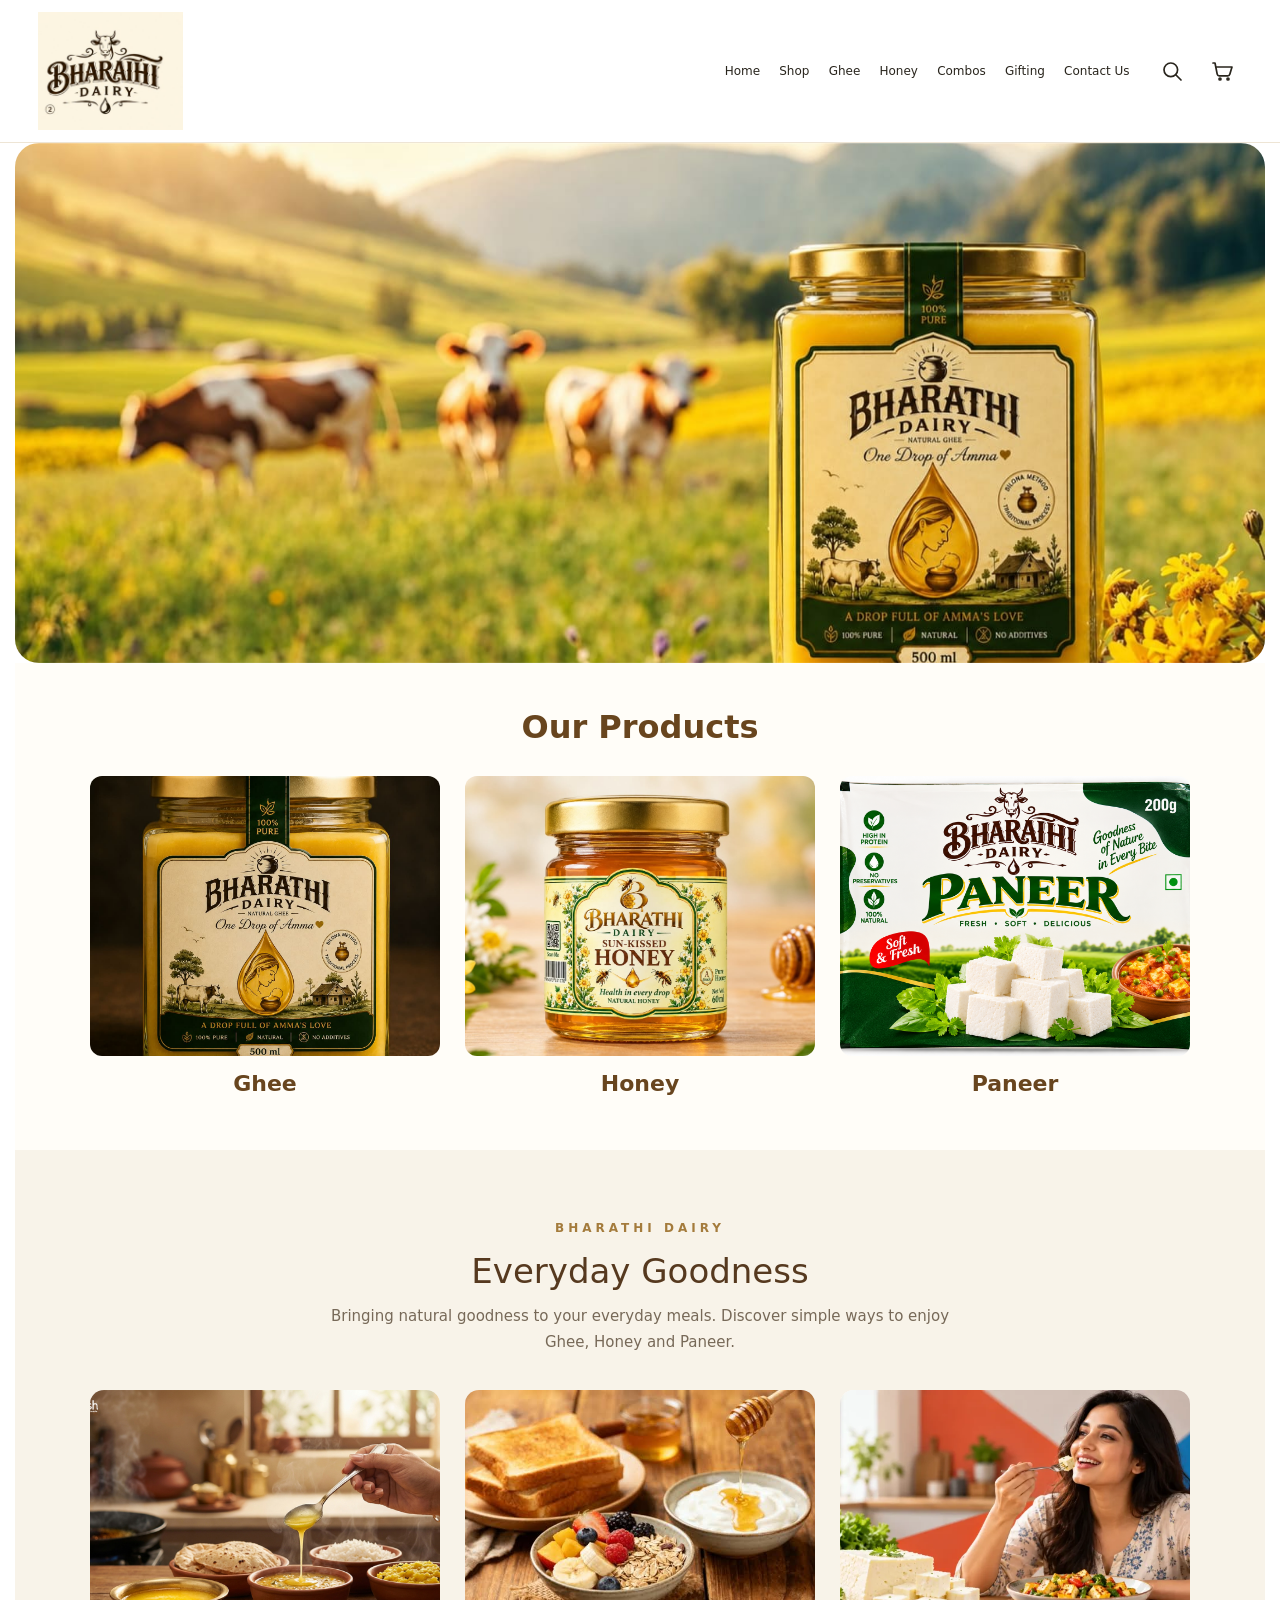
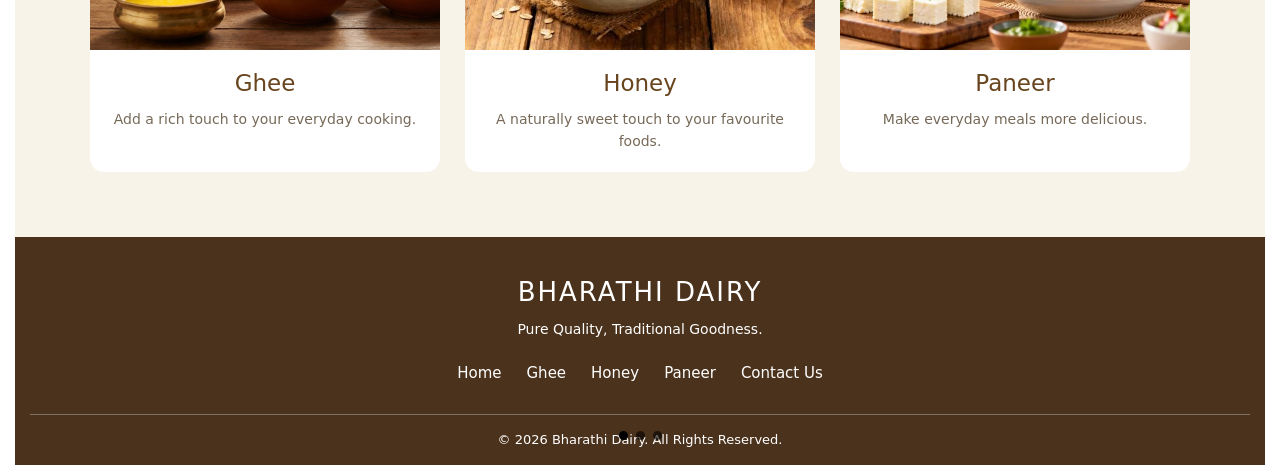
<file: index.html>
<!DOCTYPE html>
<html lang="en">
<head>
    <meta charset="UTF-8">
    <meta name="viewport" content="width=device-width, initial-scale=1.0">
    <title>Bharathi Dairy</title>
    <link rel="stylesheet" href="ghee.css">
<link href="https://cdn.jsdelivr.net/npm/bootstrap@5.3.3/dist/css/bootstrap.min.css" rel="stylesheet"></head>
<body>

<header class="header">

    <!-- Mobile menu -->
    <button class="menu-btn" id="menuBtn" aria-label="Open menu">☰</button>

    <!-- Logo -->
    <a href="ghee.html" class="logo">
        <img src="ghee.jpeg" alt="Bharathi Dairy">
    </a>

    <!-- Categories -->
    <nav class="categories" id="categories">
        <a href="#home">Home</a>
        <a href="#shop">Shop</a>
        <a href="#ghee">Ghee</a>
        <a href="#honey">Honey</a>
        <a href="#combos">Combos</a>
        <a href="#gifting">Gifting</a>
        <a href="#contact">Contact Us</a>
    </nav>

    <!-- Search and Cart -->
    <div class="header-actions">

        <button class="icon-btn" id="searchBtn" aria-label="Search">
            <svg viewBox="0 0 24 24">
                <circle cx="10.8" cy="10.8" r="6.8"></circle>
                <path d="m16 16 5 5"></path>
            </svg>
        </button>

        <a href="cart.html" class="icon-btn" aria-label="Cart">
            <svg viewBox="0 0 24 24">
                <path d="M3 4h2l2.2 11.2a2 2 0 0 0 2 1.6h8.7a2 2 0 0 0 1.9-1.5L22 8H6"></path>
                <circle cx="10" cy="20" r="1"></circle>
                <circle cx="18" cy="20" r="1"></circle>
            </svg>
        </a>

    </div>
</header>

<!-- Search bar -->
<div class="search-panel" id="searchPanel">
    <input type="search" id="searchInput"
           placeholder="Search products...">
    <div id="searchResults"></div>
</div>


<div id="carouselExampleDark"
     class="carousel slide carousel-overlay"
     data-bs-ride="carousel"
     data-bs-interval="3000"
     data-bs-pause="false"
     data-bs-theme="dark">

  <div class="carousel-inner">

    <div class="carousel-item active" data-bs-interval="4000">
      <img src="ghee1.jpeg" class="d-block w-100" alt="Bharathi Dairy Ghee">
    </div>

    <div class="carousel-item" data-bs-interval="4000">
      <img src="ghee2.png" class="d-block w-100" alt="Bharathi Dairy">
    </div>

    <div class="carousel-item" data-bs-interval="4000">
      <img src="panner1.png" class="d-block w-100" alt="Pure Ghee">
    </div>

  </div>
<!-- 
  <div class="carousel-overlay-controls">

    <button class="carousel-control-btn"
            type="button"
            data-bs-target="#carouselExampleDark"
            data-bs-slide="prev">
      &#10094;
    </button>

    <div class="carousel-indicators">
      <button type="button" data-bs-target="#carouselExampleDark"
              data-bs-slide-to="0" class="active"></button>
      <button type="button" data-bs-target="#carouselExampleDark"
              data-bs-slide-to="1"></button>
      <button type="button" data-bs-target="#carouselExampleDark"
              data-bs-slide-to="2"></button>
    </div>

    <button class="carousel-control-btn"
            type="button"
            data-bs-target="#carouselExampleDark"
            data-bs-slide="next">
      &#10095;
    </button>

  </div>
</div> -->

<div class="carousel-overlay-controls">
  <div class="carousel-indicators">
    <button type="button"
      data-bs-target="#carouselExampleDark"
      data-bs-slide-to="0"
      class="active"
      aria-current="true"></button>

    <button type="button"
      data-bs-target="#carouselExampleDark"
      data-bs-slide-to="1"></button>

    <button type="button"
      data-bs-target="#carouselExampleDark"
      data-bs-slide-to="2"></button>
  </div>
</div>

<!-- OUR PRODUCTS SECTION -->
<section class="our-products">

    <h2>Our Products</h2>

    <div class="product-container">

        <div class="product-card">
            <img src="ghee bottle.jpeg" alt="Bharathi Dairy Ghee">
            <h3>Ghee</h3>
        </div>

        <div class="product-card">
            <img src="honey.jpeg" alt="Bharathi Dairy Honey">
            <h3>Honey</h3>
        </div>

        <div class="product-card">
            <img src="panner.png" alt="Bharathi Dairy Paneer">
            <h3>Paneer</h3>
        </div>

    </div>

</section>

<!-- EVERYDAY GOODNESS SECTION -->

<section class="everyday-goodness">

    <div class="goodness-heading">
        <span>BHARATHI DAIRY</span>
        <h2>Everyday Goodness</h2>
        <p>
            Bringing natural goodness to your everyday meals.
            Discover simple ways to enjoy Ghee, Honey and Paneer.
        </p>
    </div>

    <div class="goodness-container">

        <!-- GHEE -->
        <div class="goodness-card">
            <img src="ghee cook.jpg" alt="Ghee">
            <div class="goodness-info">
                <h3>Ghee</h3>
                <p>Add a rich touch to your everyday cooking.</p>
            </div>
        </div>

        <!-- HONEY -->
        <div class="goodness-card">
            <img src="honey daily.jpg" alt="Honey">
            <div class="goodness-info">
                <h3>Honey</h3>
                <p>A naturally sweet touch to your favourite foods.</p>
            </div>
        </div>

        <!-- PANEER -->
        <div class="goodness-card">
            <img src="panner dailylife.webp" alt="Paneer">
            <div class="goodness-info">
                <h3>Paneer</h3>
                <p>Make everyday meals more delicious.</p>
            </div>
        </div>

    </div>

</section>

<!-- FOOTER SECTION -->
<footer class="main-footer">

    <div class="footer-content">

        <h2>BHARATHI DAIRY</h2>

        <p>Pure Quality, Traditional Goodness.</p>

        <div class="footer-links">
            <a href="index.html">Home</a>
            <a href="ghee.html">Ghee</a>
            <a href="#">Honey</a>
            <a href="#">Paneer</a>
            <a href="#">Contact Us</a>
        </div>

    </div>

    <div class="footer-bottom">
        <p>© 2026 Bharathi Dairy. All Rights Reserved.</p>
    </div>

</footer>


<script src="ghee.js"></script>
<script src="https://cdn.jsdelivr.net/npm/bootstrap@5.3.3/dist/js/bootstrap.bundle.min.js"></script></body>
</html>
</file>
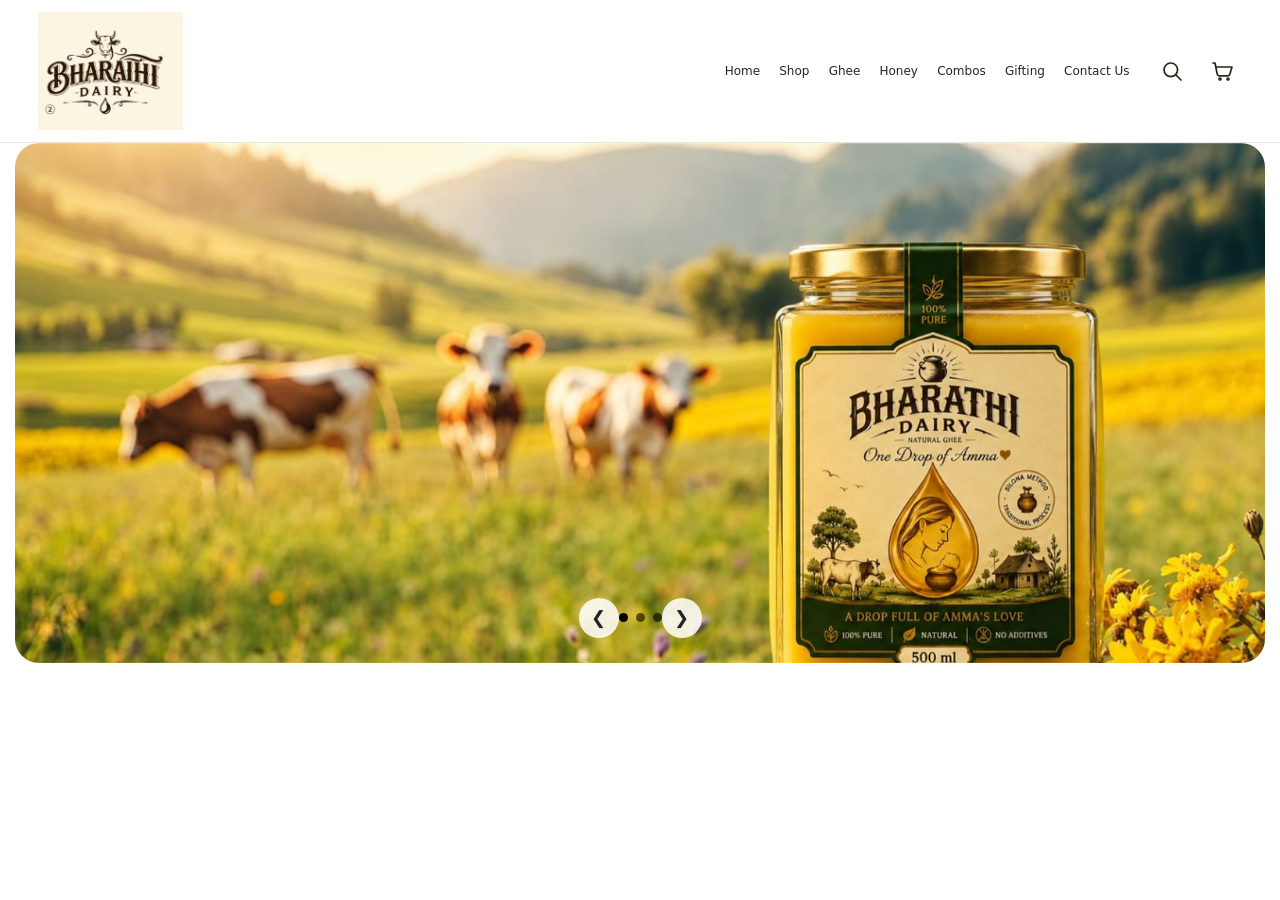
<file: ghee.html>
<!DOCTYPE html>
<html lang="en">
<head>
    <meta charset="UTF-8">
    <meta name="viewport" content="width=device-width, initial-scale=1.0">
    <title>Bharathi Dairy</title>
    <link rel="stylesheet" href="ghee.css">
<link href="https://cdn.jsdelivr.net/npm/bootstrap@5.3.3/dist/css/bootstrap.min.css" rel="stylesheet"></head>
<body>

<header class="header">

    <!-- Mobile menu -->
    <button class="menu-btn" id="menuBtn" aria-label="Open menu">☰</button>

    <!-- Logo -->
    <a href="ghee.html" class="logo">
        <img src="ghee.jpeg" alt="Bharathi Dairy">
    </a>

    <!-- Categories -->
    <nav class="categories" id="categories">
        <a href="#home">Home</a>
        <a href="#shop">Shop</a>
        <a href="#ghee">Ghee</a>
        <a href="#honey">Honey</a>
        <a href="#combos">Combos</a>
        <a href="#gifting">Gifting</a>
        <a href="#contact">Contact Us</a>
    </nav>

    <!-- Search and Cart -->
    <div class="header-actions">

        <button class="icon-btn" id="searchBtn" aria-label="Search">
            <svg viewBox="0 0 24 24">
                <circle cx="10.8" cy="10.8" r="6.8"></circle>
                <path d="m16 16 5 5"></path>
            </svg>
        </button>

        <a href="cart.html" class="icon-btn" aria-label="Cart">
            <svg viewBox="0 0 24 24">
                <path d="M3 4h2l2.2 11.2a2 2 0 0 0 2 1.6h8.7a2 2 0 0 0 1.9-1.5L22 8H6"></path>
                <circle cx="10" cy="20" r="1"></circle>
                <circle cx="18" cy="20" r="1"></circle>
            </svg>
        </a>

    </div>
</header>

<!-- Search bar -->
<div class="search-panel" id="searchPanel">
    <input type="search" id="searchInput"
           placeholder="Search products...">
    <div id="searchResults"></div>
</div>


<div id="carouselExampleDark"
     class="carousel slide carousel-overlay"
     data-bs-ride="carousel"
     data-bs-theme="dark">

  <div class="carousel-inner">

    <div class="carousel-item active" data-bs-interval="4000">
      <img src="ghee1.jpeg" class="d-block w-100" alt="Bharathi Dairy Ghee">
    </div>

    <div class="carousel-item" data-bs-interval="4000">
      <img src="ghee2.png" class="d-block w-100" alt="Bharathi Dairy">
    </div>

    <div class="carousel-item" data-bs-interval="4000">
      <img src="ghee3.png" class="d-block w-100" alt="Pure Ghee">
    </div>

  </div>

  <div class="carousel-overlay-controls">

    <button class="carousel-control-btn"
            type="button"
            data-bs-target="#carouselExampleDark"
            data-bs-slide="prev">
      &#10094;
    </button>

    <div class="carousel-indicators">
      <button type="button" data-bs-target="#carouselExampleDark"
              data-bs-slide-to="0" class="active"></button>
      <button type="button" data-bs-target="#carouselExampleDark"
              data-bs-slide-to="1"></button>
      <button type="button" data-bs-target="#carouselExampleDark"
              data-bs-slide-to="2"></button>
    </div>

    <button class="carousel-control-btn"
            type="button"
            data-bs-target="#carouselExampleDark"
            data-bs-slide="next">
      &#10095;
    </button>

  </div>
</div>



<script src="ghee.js"></script>
<script src="https://cdn.jsdelivr.net/npm/bootstrap@5.3.3/dist/js/bootstrap.bundle.min.js"></script></body>
</html>
</file>
<file: ghee.css>
/* =========================
   GENERAL
========================= */

* {
    box-sizing: border-box;
}

html {
    width: 100%;
    overflow-x: hidden;
    scroll-behavior: smooth;
}

body {
    margin: 0;
    width: 100%;
    font-family: Arial, Helvetica, sans-serif;
    color: #29251d;
    background: #ffffff;
}

a {
    color: inherit;
    text-decoration: none;
}

button,
input {
    font: inherit;
}

/* =========================
   HEADER - LAPTOP
========================= */

.header {
    width: 100%;
    min-height: 82px;
    padding: 12px 3%;
    display: grid;
    grid-template-columns: auto minmax(0, 1fr) auto;
    align-items: center;
    gap: 22px;
    background: #ffffff;
    border-bottom: 1px solid #eee5d5;
    position: relative;
    z-index: 100;
}

/* LOGO */

.logo {
    display: flex;
    align-items: center;
    justify-content: flex-start;
    min-width: 0;
}

.logo img {
    display: block;
    width: 145px;
    max-width: 100%;
    height: auto;
    object-fit: contain;
}

/* CATEGORIES */

.categories {
    display: flex;
    flex-direction: row;
    flex-wrap: nowrap;
    justify-content: flex-end;
    align-items: center;
    gap: clamp(10px, 1.5vw, 22px);
    min-width: 0;
}

.categories a {
    display: inline-flex;
    flex: 0 0 auto;
    align-items: center;
    white-space: nowrap;
    font-size: clamp(12px, 0.9vw, 15px);
    color: #29251d;
    transition: color 0.2s;
    text-decoration: none;
}

.categories a:hover {
    color: #a97724;
}

/* MENU BUTTON */

.menu-btn {
    display: none;
    align-items: center;
    justify-content: center;
    width: 40px;
    height: 40px;
    border: none;
    background: transparent;
    color: #29251d;
    font-size: 25px;
    cursor: pointer;
}

/* SEARCH AND CART */

.header-actions {
    display: flex;
    flex-direction: row;
    align-items: center;
    justify-content: flex-end;
    gap: 10px;
}

.icon-btn {
    display: flex;
    align-items: center;
    justify-content: center;
    width: 40px;
    height: 40px;
    padding: 0;
    border: none;
    border-radius: 50%;
    background: transparent;
    color: #29251d;
    cursor: pointer;
}

.icon-btn:hover {
    background: #f7f0e3;
}

.icon-btn svg {
    width: 24px;
    height: 24px;
    fill: none;
    stroke: currentColor;
    stroke-width: 1.7;
    stroke-linecap: round;
    stroke-linejoin: round;
}

/* =========================
   SEARCH BAR
========================= */

.search-panel {
    display: none;
    width: 100%;
    padding: 15px 4%;
    background: #ffffff;
    border-bottom: 1px solid #eee5d5;
}

.search-panel.open {
    display: block;
}

.search-panel input {
    display: block;
    width: 100%;
    max-width: 650px;
    margin: 0 auto;
    padding: 12px 14px;
    border: 1px solid #d8c8a8;
    border-radius: 6px;
    outline-color: #a97724;
}

/* =========================
   SMALL LAPTOPS
========================= */

@media screen and (max-width: 1100px) and (min-width: 761px) {

    .header {
        gap: 12px;
        padding-left: 2%;
        padding-right: 2%;
    }

    .logo img {
        width: 115px;
    }

    .categories {
        gap: 9px;
    }

    .categories a {
        font-size: 12px;
    }

    .header-actions {
        gap: 2px;
    }

    .icon-btn {
        width: 34px;
    }
}

/* =========================
   MOBILE HEADER
========================= */

@media screen and (max-width: 760px) {

    .header {
        grid-template-columns: 50px minmax(0, 1fr) 85px;
        gap: 5px;
        padding: 12px 10px;
    }

    /* MENU LEFT */

    .menu-btn {
        display: flex;
        grid-column: 1;
        grid-row: 1;
    }

    /* LOGO CENTER */

    .logo {
        grid-column: 2;
        grid-row: 1;
        justify-content: center;
        min-width: 0;
    }

    .logo img {
        width: auto;
        max-width: 100%;
        max-height: 46px;
        object-fit: contain;
    }

    /* SEARCH AND CART RIGHT */

    .header-actions {
        grid-column: 3;
        grid-row: 1;
        display: flex;
        justify-content: flex-end;
        align-items: center;
        gap: 0;
    }

    .icon-btn {
        width: 38px;
        height: 40px;
    }

    /* CATEGORIES HIDDEN */

    .categories {
        display: none;
        grid-column: 1 / -1;
        grid-row: 2;

        width: 100%;
        min-width: 0;

        flex-direction: column !important;
        flex-wrap: nowrap !important;
        align-items: flex-start !important;
        justify-content: flex-start !important;

        gap: 0;
        padding: 10px 20px;

        overflow: visible;
        white-space: normal;

        background: #ffffff;
        border-top: 1px solid #eee5d5;
    }

    /* MENU CLICK - VERTICAL DROPDOWN */

    .categories.open {
        display: flex !important;
        flex-direction: column !important;
        align-items: flex-start !important;
        width: 100%;
    }

    .categories.open a {
        display: flex !important;
        flex: 0 0 auto !important;
        width: 100%;
        padding: 13px 0;
        white-space: normal;
        border-bottom: 1px solid #eee5d5;
    }

    /* SEARCH */

    .search-panel {
        padding: 12px;
    }

    .search-panel input {
        width: 100%;
        max-width: none;
    }
}

/* =========================
   EXTRA SMALL PHONES
========================= */

@media screen and (max-width: 360px) {

    .header {
        grid-template-columns: 38px minmax(0, 1fr) 76px;
        padding-left: 6px;
        padding-right: 6px;
        gap: 3px;
    }

    .menu-btn {
        width: 34px;
    }

    .logo img {
        max-width: 100%;
        max-height: 42px;
    }

    .icon-btn {
        width: 35px;
    }
}

/* =========================
   MAIN CAROUSEL
========================= */

.carousel-overlay {
    width: 100%;
    max-width: 1400px;
    margin: 0 auto;
    position: relative;
    padding: 0 15px;
}

/* IMAGE CONTAINER */

.carousel-overlay .carousel-inner {
    width: 100%;
    height: clamp(220px, 42vw, 520px);
    overflow: hidden;
    border-radius: 24px;
}

/* IMAGES */

.carousel-overlay .carousel-item {
    height: 100%;
    text-align: center;
}

.carousel-overlay .carousel-item img {
    display: block;
    width: 100%;
    height: 100%;
    object-fit: cover;
    object-position: center 40%;
}

/* CAROUSEL CONTROLS */

.carousel-overlay-controls {
    position: absolute;
    left: 35px;
    right: 35px;
    bottom: 25px;
    display: flex;
    align-items: center;
    justify-content: center;
    z-index: 5;
    pointer-events: none;
}

.carousel-overlay-controls button {
    pointer-events: auto;
}

/* PREVIOUS AND NEXT BUTTONS */

.carousel-control-btn {
    width: 40px;
    height: 40px;
    border: none;
    border-radius: 50%;
    background: rgba(255,255,255,0.85);
    color: #222;
    font-size: 18px;
    cursor: pointer;
    display: flex;
    align-items: center;
    justify-content: center;
}

.carousel-control-btn:hover {
    background: white;
}

/* INDICATORS */

.carousel-overlay .carousel-indicators {
    position: static;
    margin: 0;
    display: flex;
    gap: 8px;
}

.carousel-overlay .carousel-indicators button {
    width: 9px;
    height: 9px;
    border-radius: 50%;
    border: 0;
    margin: 0;
    background-color: white;
    opacity: 0.6;
}

.carousel-overlay .carousel-indicators button.active {
    opacity: 1;
}

/* TABLET */

@media (max-width: 768px) {

    .carousel-overlay .carousel-inner {
        height: 300px;
        border-radius: 18px;
    }

    .carousel-overlay-controls {
        bottom: 18px;
    }
}

/* MOBILE */

@media (max-width: 480px) {

    .carousel-overlay {
        padding: 0 10px;
    }

    .carousel-overlay .carousel-inner {
        height: 210px;
        border-radius: 14px;
    }

    .carousel-overlay-controls {
        bottom: 12px;
    }

    .carousel-control-btn {
        width: 30px;
        height: 30px;
        font-size: 14px;
    }
}

/* OUR PRODUCTS */

.our-products {
    width: 100%;
    padding: 45px 6%;
    text-align: center;
    background: #fffdf8;
}

.our-products h2 {
    font-size: 32px;
    color: #68451e;
    margin-bottom: 30px;
    font-weight: 600;
}

.product-container {
    display: grid;
    grid-template-columns: repeat(3, 1fr);
    gap: 25px;
    max-width: 1100px;
    margin: auto;
}

.product-card {
    overflow: hidden;
    text-align: center;
}

.product-card img {
    width: 100%;
    height: 280px;
    object-fit: cover;
    border-radius: 12px;
    display: block;
}

.product-card h3 {
    font-size: 22px;
    color: #68451e;
    margin-top: 15px;
    font-weight: 600;
}

/* MOBILE RESPONSIVE */

@media (max-width: 600px) {

    .our-products {
        padding: 30px 15px;
    }

    .our-products h2 {
        font-size: 26px;
        margin-bottom: 20px;
    }

    .product-container {
        grid-template-columns: repeat(2, 1fr);
        gap: 15px;
    }

    .product-card img {
        height: 160px;
    }


    .product-card h3 {
        font-size: 18px;
        margin-top: 10px;
    }
}

/* EVERYDAY GOODNESS */

.everyday-goodness {
    width: 100%;
    padding: 65px 6%;
    background: #f8f3e9;
}

.goodness-heading {
    text-align: center;
    max-width: 650px;
    margin: 0 auto 35px;
}

.goodness-heading span {
    color: #a47b3c;
    font-size: 12px;
    letter-spacing: 4px;
    font-weight: 600;
}

.goodness-heading h2 {
    color: #56391f;
    font-size: 34px;
    margin: 12px 0;
}

.goodness-heading p {
    color: #776958;
    font-size: 15px;
    line-height: 1.7;
}

.goodness-container {
    display: grid;
    grid-template-columns: repeat(3, 1fr);
    gap: 25px;
    max-width: 1150px;
    margin: auto;
}

.goodness-card {
    background: #fff;
    border-radius: 14px;
    overflow: hidden;
    transition: transform 0.3s ease;
}

.goodness-card:hover {
    transform: translateY(-6px);
}

.goodness-card img {
    width: 100%;
    height: 260px;
    object-fit: cover;
    display: block;
}

.goodness-info {
    padding: 20px;
    text-align: center;
}

.goodness-info h3 {
    color: #68451e;
    font-size: 23px;
    margin-bottom: 10px;
}

.goodness-info p {
    color: #776958;
    font-size: 14px;
    line-height: 1.6;
    margin: 0;
}

/* TABLET */

@media (max-width: 900px) {
    .goodness-container {
        gap: 15px;
    }

    .goodness-card img {
        height: 210px;
    }
}

/* MOBILE */

@media (max-width: 600px) {
    .everyday-goodness {
        padding: 40px 15px;
    }

    .goodness-heading h2 {
        font-size: 27px;
    }

    .goodness-container {
        grid-template-columns: 1fr;
        gap: 20px;
    }

    .goodness-card img {
        height: 230px;
    }
}

/* FOOTER */

.main-footer {
    background: #4b321c;
    color: #fff;
    text-align: center;
    padding: 40px 15px 15px;
    width: 100%;
}

.footer-content h2 {
    font-size: 26px;
    letter-spacing: 2px;
    margin-bottom: 10px;
}

.footer-content p {
    font-size: 14px;
    margin-bottom: 22px;
}

.footer-links {
    display: flex;
    justify-content: center;
    flex-wrap: wrap;
    gap: 25px;
    margin-bottom: 30px;
}

.footer-links a {
    color: white;
    text-decoration: none;
    font-size: 15px;
}

.footer-links a:hover {
    color: #e6c58c;
}

.footer-bottom {
    border-top: 1px solid rgba(255,255,255,0.3);
    padding-top: 15px;
}

.footer-bottom p {
    font-size: 13px;
    margin: 0;
}

/* MOBILE RESPONSIVE */

@media (max-width: 600px) {
    .main-footer {
        padding: 30px 12px 15px;
    }

    .footer-content h2 {
        font-size: 22px;
    }

    .footer-links {
        gap: 15px;
    }

    .footer-links a {
        font-size: 13px;
    }
}
</file>
